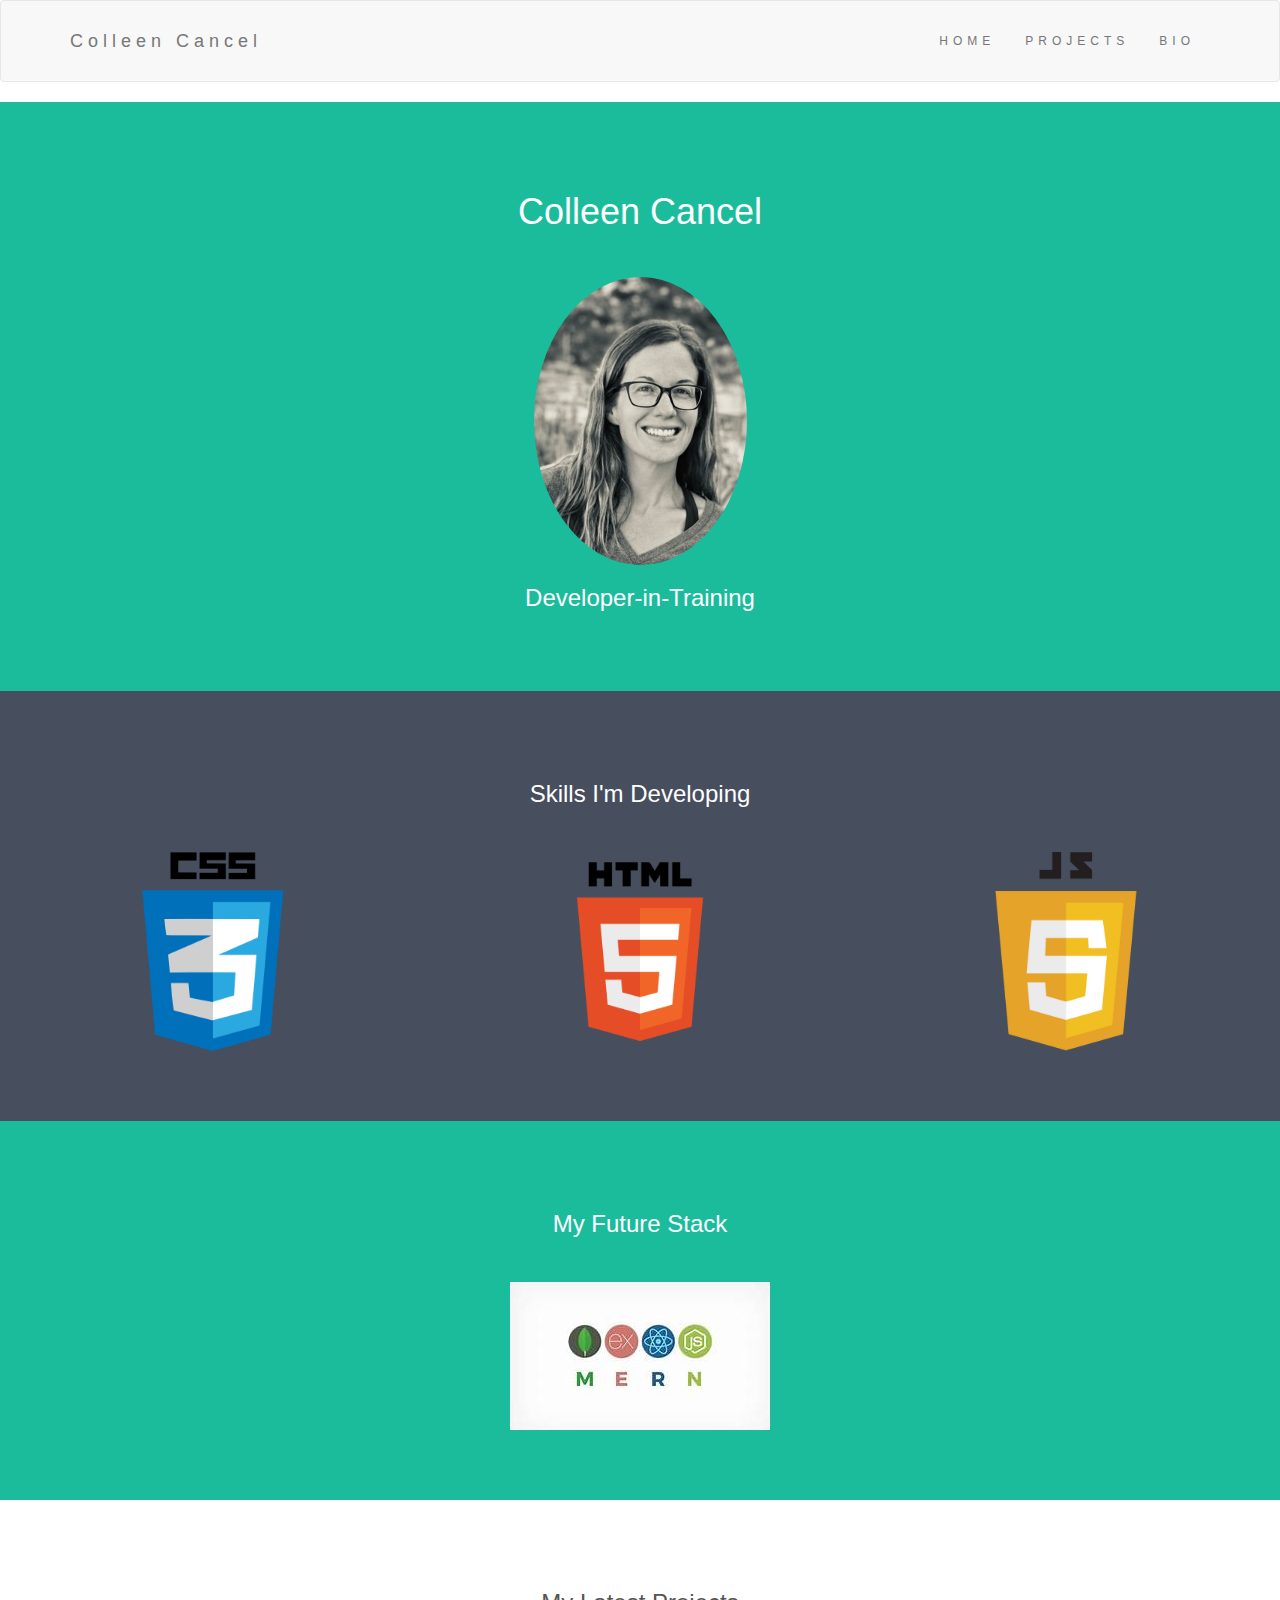
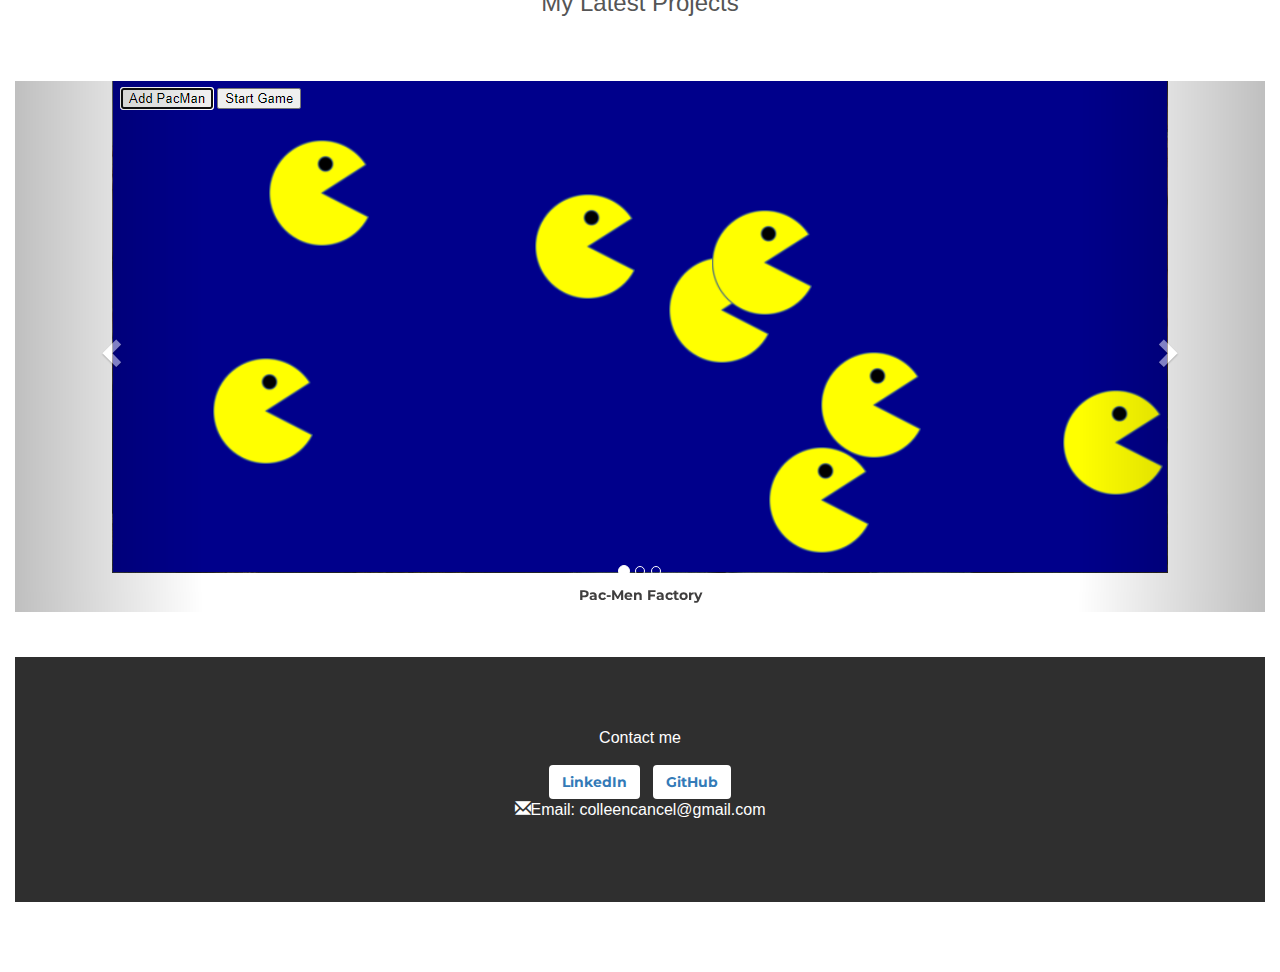
<file: index.html>
<!DOCTYPE html>
<html lang="en">
<head>
  <title>My Portfolio Project</title>
  <link rel="stylesheet" type="text/css" href="./styles.css">
  <link href="https://fonts.googleapis.com/css?family=Montserrat" rel="stylesheet">
  <meta charset="utf-8">
  <meta name="viewport" content="width=device-width, initial-scale=1">
  <link rel="stylesheet" href="https://maxcdn.bootstrapcdn.com/bootstrap/3.4.1/css/bootstrap.min.css">
  <script src="https://ajax.googleapis.com/ajax/libs/jquery/3.5.1/jquery.min.js"></script>
  <script src="https://maxcdn.bootstrapcdn.com/bootstrap/3.4.1/js/bootstrap.min.js"></script>
</head>

<body>

    <nav class="navbar navbar-default">
        <div class="container">
          <div class="navbar-header">
            <button type="button" class="navbar-toggle" data-toggle="collapse" data-target="#myNavbar">
              <span class="icon-bar"></span>
              <span class="icon-bar"></span>
              <span class="icon-bar"></span>
            </button>
            <a class="navbar-brand" href="https://github.com/colleencancel" target= "_blank" >Colleen Cancel</a>
          </div>
          <div class="collapse navbar-collapse" id="myNavbar">
            <ul class="nav navbar-nav navbar-right">
              <li><a href="https://colleencancel.github.io/">HOME</a></li>
              <li><a href="projectspage.html">PROJECTS</a></li>
              <li><a href="biopage.html">BIO</a></li>
            </ul>
          </div>
        </div>
      </nav>
      
    <div class="container-fluid bg-1 text-center">
      <h1 class="margin">Colleen Cancel</h1>
       <img src="Images/BioPic1.jpg" class="img-responsive img-circle" style="display:inline" alt="Picture of me">
      <h3>Developer-in-Training</h3>
    </div>

    <div class="container-fluid bg-2 text-center">
      <h3 class= "margin">Skills I'm Developing</h3>
        <p></p>
      <div class="row" >
       <div class="col-sm-4">
         <img src="Images/CSSImage1.png"  style="width:50%"  alt="CSS Icon">
       </div>
       <div class="col-sm-4">
          <img src="Images/HTMLImage.png"  style="width:50%"     alt="HTML Icon">
       </div>
       <div class="col-sm-4">
          <img src="Images/JSImage.png"  style="width:50%"    alt="JavaScript Icon">
       </div>
      </div>
    </div>

    <div class="container-fluid bg-1 text-center">
      <h3 class="margin">My Future Stack</h3>
        <img src="Images/MERN.jpg" class="img-responsive" style="display:inline" alt="MERN Icon">
    </div>

    <div class="container-fluid bg-3 text-center">
      <h3 class= "margin">My Latest Projects</h3><br>

    <div id="myCarousel" class="carousel slide" data-ride="carousel">
        <!-- Indicators -->
        <ol class="carousel-indicators">
          <li data-target="#myCarousel" data-slide-to="0" class="active"></li>
          <li data-target="#myCarousel" data-slide-to="1"></li>
          <li data-target="#myCarousel" data-slide-to="2"></li>
        </ol>
      
        <!-- Wrapper for slides -->
        <div class="margin">
        <div class="carousel-inner">
          <div class="item active">
            <img src="Images/PacMan.png"class="img-responsive" style="display:inline"  alt="Pac-Men Factory">
            <div class="repo-btn"><a href="https://github.com/colleencancel/Pac-Men-Factory-Exercise" target= "_blank" class="btn btn-repo"><strong>Pac-Men Factory</strong></a>
            </div>
          </div>
                
          <div class="item">
            <img src="Images/Eyes.png" class="img-responsive" style="display:inline"  alt="Eye Excercise">
            <div class="repo-btn"><a href="https://github.com/colleencancel/Eye-Exercise"  target= "_blank" class="btn btn-repo"><strong>Eye Exercise</strong></a>
            </div>
          </div>
      
          <div class="item">
            <img src="Images/BusTracker.png" class="img-responsive" style="display:inline"  alt="Real Time Bus Tracker">
            <div class="repo-btn"><a href="https://github.com/colleencancel/Real-Time-Bus-Tracker" target= "_blank" class="btn btn-repo"><strong>Real-Time-Bus-Tracker</strong></a>
            </div>
          </div>
        </div>
        </div>
        <!-- Left and right controls -->
        <a class="left carousel-control" href="#myCarousel" data-slide="prev">
          <span class="glyphicon glyphicon-chevron-left"></span>
          <span class="sr-only">Previous</span>
        </a>
        <a class="right carousel-control" href="#myCarousel" data-slide="next">
          <span class="glyphicon glyphicon-chevron-right"></span>
          <span class="sr-only">Next</span></a>
    </div>
    
  <footer class="container-fluid bg-4 text-center">
     <p>Contact me</p>
     <div class= "btn">
       <a href="https://www.linkedin.com/in/colleen-cancel" target= "_blank" ><strong>LinkedIn</strong></a>
     </div>
     <div class= "btn">
       <a href="https://github.com/colleencancel" target= "_blank" ><strong>GitHub</strong></a>
     </div>
    <p><span class="glyphicon glyphicon-envelope"></span>Email: colleencancel@gmail.com</p>
  </footer>     

</body>
</html>
</file>
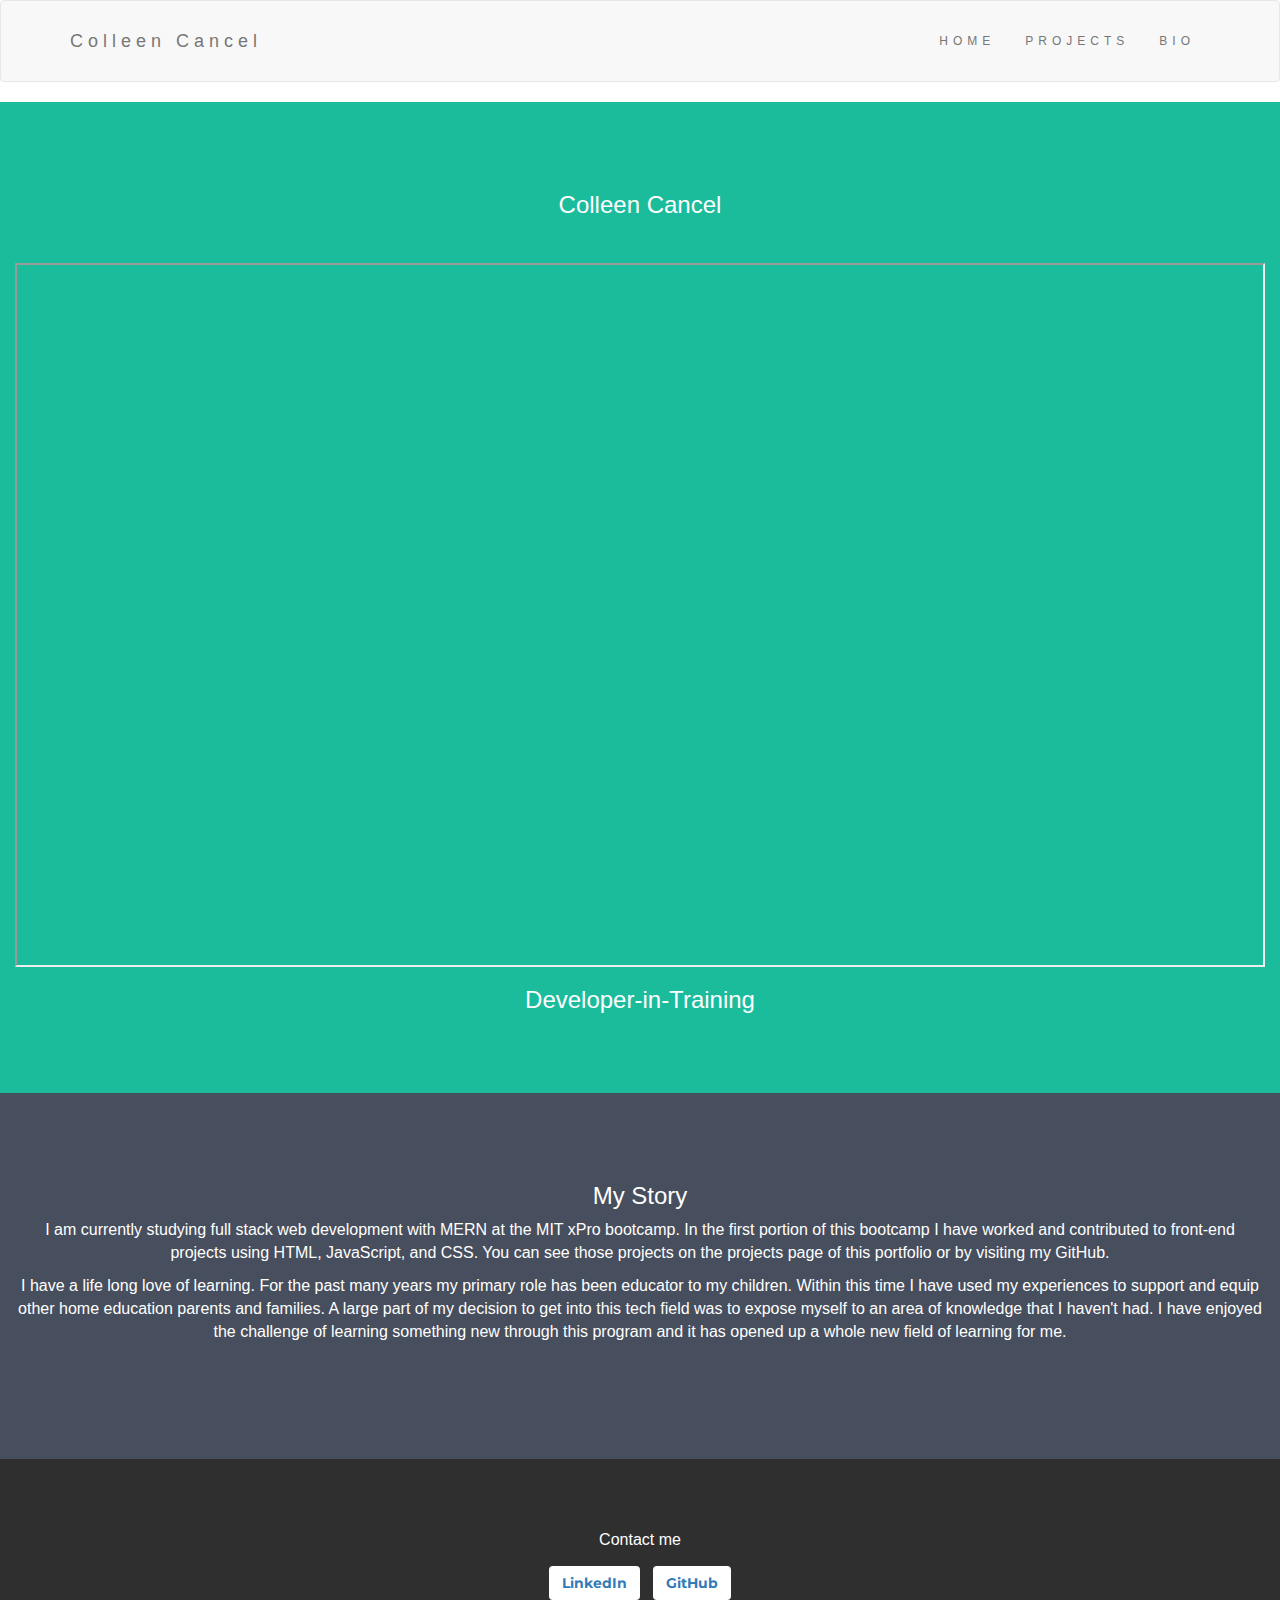
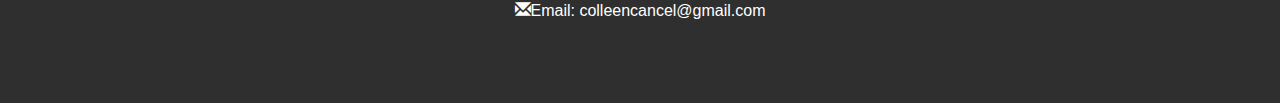
<file: biopage.html>
<!DOCTYPE html>
<html lang="en">
<head>
  <title>My Portfolio Project</title>
  <link rel="stylesheet" type="text/css" href="./styles.css">
  <link href="https://fonts.googleapis.com/css?family=Montserrat" rel="stylesheet">
  <meta charset="utf-8">
  <meta name="viewport" content="width=device-width, initial-scale=1">
  <link rel="stylesheet" href="https://maxcdn.bootstrapcdn.com/bootstrap/3.4.1/css/bootstrap.min.css">
  <script src="https://ajax.googleapis.com/ajax/libs/jquery/3.5.1/jquery.min.js"></script>
  <script src="https://maxcdn.bootstrapcdn.com/bootstrap/3.4.1/js/bootstrap.min.js"></script>
</head>

<body>

    <nav class="navbar navbar-default">
        <div class="container">
          <div class="navbar-header">
            <button type="button" class="navbar-toggle" data-toggle="collapse" data-target="#myNavbar">
              <span class="icon-bar"></span>
              <span class="icon-bar"></span>
              <span class="icon-bar"></span>
            </button>
            <a class="navbar-brand" href="https://github.com/colleencancel" target= "_blank" >Colleen Cancel</a>
          </div>
          <div class="collapse navbar-collapse" id="myNavbar">
            <ul class="nav navbar-nav navbar-right">
              <li><a href="https://colleencancel.github.io/">HOME</a></li>
              <li><a href="projectspage.html">PROJECTS</a></li>
              <li><a href="biopage.html">BIO</a></li>
            </ul>
          </div>
        </div>
      </nav>
      
  <div class="container-fluid bg-1 text-center">
    <h3 class="margin">Colleen Cancel</h3>
    <div class= "iframe-container">
      <p><iframe width="560" height="315" src="https://www.youtube.com/embed/WTzuu_k4zTc" title="YouTube video player" frameborder="5" allow="accelerometer; autoplay; clipboard-write; encrypted-media; gyroscope; picture-in-picture" allowfullscreen></iframe></p>
    </div>
    <h3>Developer-in-Training</h3>
  </div>
  
  <div class="container-fluid bg-2 text-center">
    <div class="margin">
     <h3>My Story</h3>
        <p>I am currently studying full stack web development with MERN at the MIT xPro bootcamp. In the first portion of this bootcamp I have worked and contributed to front-end projects using HTML, JavaScript, and CSS. You can see those projects on the projects page of this portfolio or by visiting my GitHub.</p>
        <p>I have a life long love of learning. For the past many years my primary role has been educator to my children. Within this time I have used my experiences to support and equip other home education parents and families. A large part of my decision to get into this tech field was to expose myself to an area of knowledge that I haven't had. I have enjoyed the challenge of learning something new through this program and it has opened up a whole new field of learning for me.</p>
     </div>
  </div>

  <footer class="container-fluid bg-4 text-center">
    <p>Contact me</p>
    <div class= "btn">
      <a href="https://www.linkedin.com/in/colleen-cancel" target= "_blank" ><strong>LinkedIn</strong></a>
    </div>
    <div class= "btn">
      <a href="https://github.com/colleencancel" target= "_blank" ><strong>GitHub</strong></a>
    </div>
    <p><span class="glyphicon glyphicon-envelope"></span>Email: colleencancel@gmail.com</p>
  </footer>

</body>
</html>
</file>
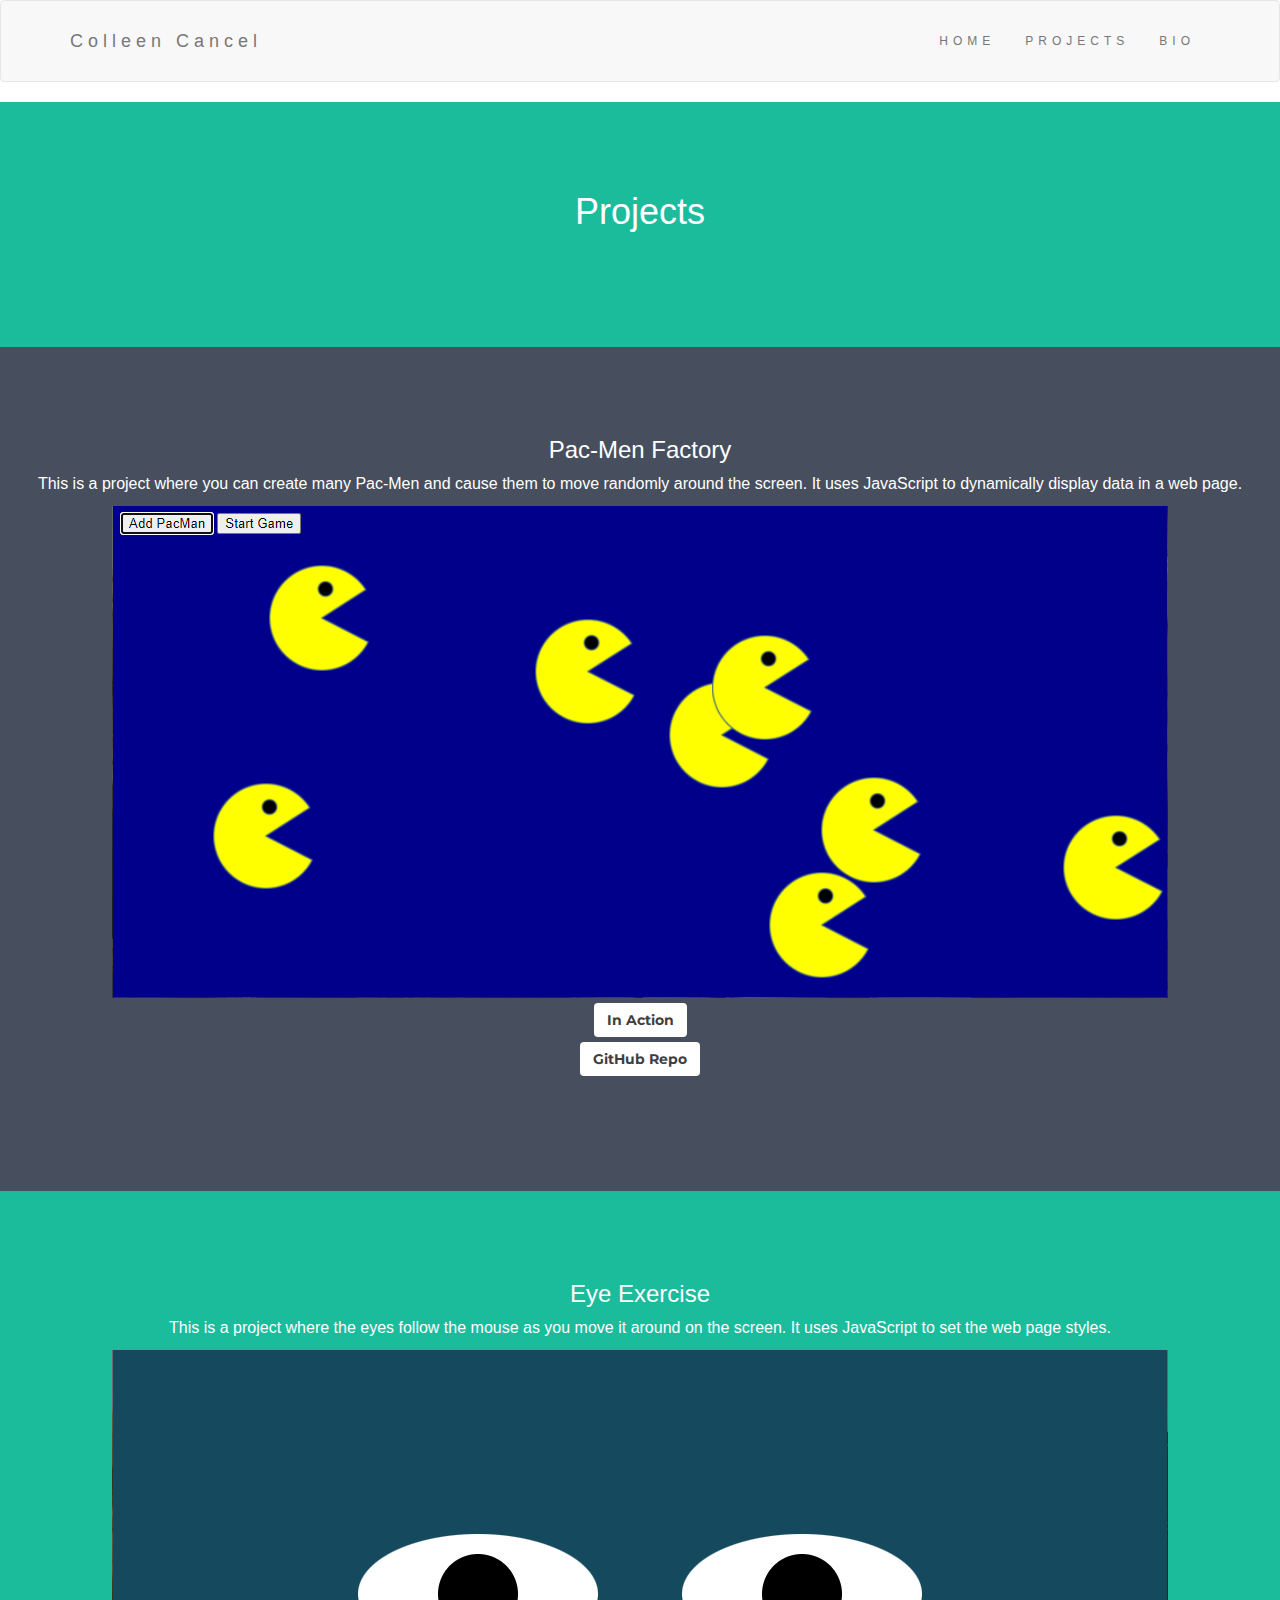
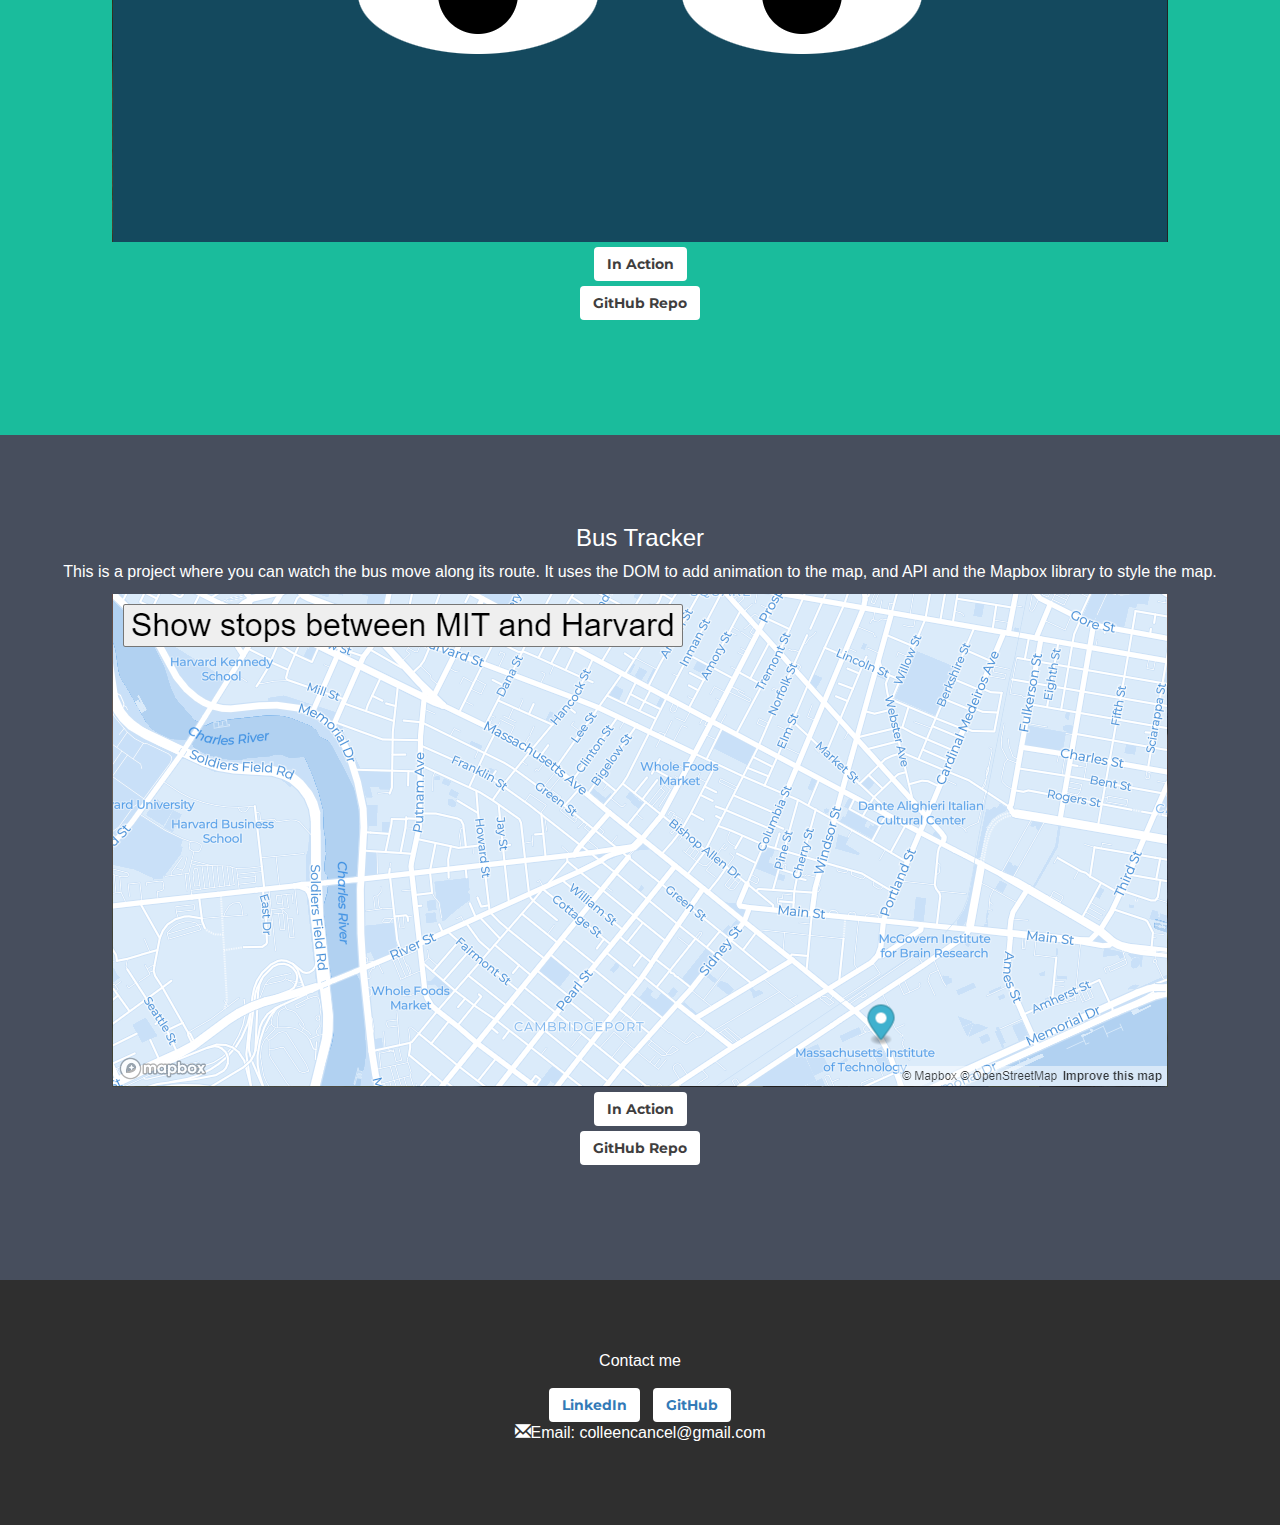
<file: projectspage.html>
<!DOCTYPE html>
<html lang="en">
<head>
  <title>My Portfolio Project</title>
  <link rel="stylesheet" type="text/css" href="./styles.css"> 
  <link href="https://fonts.googleapis.com/css?family=Montserrat" rel="stylesheet">
  <meta charset="utf-8">
  <meta name="viewport" content="width=device-width, initial-scale=1">
  <link rel="stylesheet" href="https://maxcdn.bootstrapcdn.com/bootstrap/3.4.1/css/bootstrap.min.css">
  <script src="https://ajax.googleapis.com/ajax/libs/jquery/3.5.1/jquery.min.js"></script>
  <script src="https://maxcdn.bootstrapcdn.com/bootstrap/3.4.1/js/bootstrap.min.js"></script>
</head>

<body>

    <nav class="navbar navbar-default">
        <div class="container">
          <div class="navbar-header">
            <button type="button" class="navbar-toggle" data-toggle="collapse" data-target="#myNavbar">
              <span class="icon-bar"></span>
              <span class="icon-bar"></span>
              <span class="icon-bar"></span>
            </button>
            <a class="navbar-brand" href="https://github.com/colleencancel" target= "_blank" >Colleen Cancel</a>
          </div>
          <div class="collapse navbar-collapse" id="myNavbar">
            <ul class="nav navbar-nav navbar-right">
              <li><a href="https://colleencancel.github.io/">HOME</a></li>
              <li><a href="projectspage.html">PROJECTS</a></li>
              <li><a href="biopage.html">BIO</a></li>
            </ul>
          </div>
        </div>
    </nav>
    
      <div class="container-fluid bg-1 text-center">
        <h1 class= "margin">Projects</h1>
          <p></p>
        <div class="row">
        </div>
      </div>
      
       <div class="container-fluid bg-2 text-center">
        <div class="margin">
         <h3>Pac-Men Factory</h3>
            <p>This is a project where you can create many Pac-Men and cause them to move randomly around the screen. It uses JavaScript to dynamically display data in a web page.</p>
           <img src="Images/PacMan.png" class="img-responsive" style= "display: inline" alt="PacMan Icon">
           <div class="repo-btn"><a href="https://colleencancel.github.io/Pac-Men-Factory-Exercise/" target= "_blank" class="btn btn-repo"><strong>In Action</strong></a>
           </div>
          <div class="repo-btn"><a href="https://github.com/colleencancel/Pac-Men-Factory-Exercise" target= "_blank" class="btn btn-repo"><strong>GitHub Repo</strong></a>
           </div>
        </div>
       </div>
           
       <div class="container-fluid bg-1 text-center">
         <div class="margin">
           <h3>Eye Exercise</h3>
             <p>This is a project where the eyes follow the mouse as you move it around on the screen. It uses JavaScript to set the web page styles.</p>
             <img src="Images/Eyes.png" class="img-responsive" style="display: inline" alt="Eyes Icon">
             <div class="repo-btn"><a href="https://colleencancel.github.io/Eye-Exercise/"  target= "_blank" class="btn btn-repo"><strong>In Action</strong></a>
             </div>
           <div class="repo-btn"><a href="https://github.com/colleencancel/Eye-Exercise"  target= "_blank" class="btn btn-repo"><strong>GitHub Repo</strong></a>
          </div>
         </div>
       </div>
            
      <div class="container-fluid bg-2 text-center">
        <div class="margin">
        <h3>Bus Tracker</h3>
         <p>This is a project where you can watch the bus move along its route. It uses the DOM to add animation to the map, and API and the Mapbox library to style the map.</p>
         <img src="Images/BusTracker.png" class="img-responsive" style="display: inline" alt="Map Icon">
         <div class="repo-btn"><a href="https://colleencancel.github.io/Real-Time-Bus-Tracker/" target= "_blank"class="btn btn-repo" ><strong>In Action</strong></a>
         </div>
          <div class="repo-btn"><a href="https://github.com/colleencancel/Real-Time-Bus-Tracker" target= "_blank" class="btn btn-repo"><strong>GitHub Repo</strong></a>
         </div>
        </div>
      </div>

  <footer class="container-fluid bg-4 text-center">
    <p>Contact me</p>
    <div class= "btn">
      <a href="https://www.linkedin.com/in/colleen-cancel" target= "_blank" ><strong>LinkedIn</strong></a>
    </div>
    <div class= "btn">
      <a href="https://github.com/colleencancel" target= "_blank" ><strong>GitHub</strong></a>
    </div>
    <p><span class="glyphicon glyphicon-envelope"></span>Email: colleencancel@gmail.com</p>
  </footer>     
            
</body>
</html>
</file>
<file: styles.css>
.container-fluid {
    padding-top: 70px;
    padding-bottom: 70px;
 }

 .bg-1 {
   background-color: #1abc9c; /* Green */
   color: #ffffff;
 }
 .bg-2 {
   background-color: #474e5d; /* Dark Blue */
   color: #ffffff;
 }
 .bg-3 {
   background-color: #ffffff; /* White */
   color: #555555;
 }
 .bg-4 {
   background-color: #2f2f2f;
   color: #ffffff;
 }

 .navbar {
   padding-top: 15px;
   padding-bottom: 15px;
   border: 0;
   border-radius: 0;
   margin-bottom: 0;
   font-size: 12px;
   letter-spacing: 5px;
 }

 .navbar-nav li a:hover {
   color: #1abc9c !important;
 }

 .margin {margin-bottom: 45px;}

 body {
  font: 20px "Montserrat", sans-serif;
  line-height: 1.8;
  color: #f5f6f7;
 }

 p {font-size: 16px;}

 .btn {
  display: inline-block; /*default for links and buttons is inline but we want inline block */
  padding: 10px 30px;
  cursor: pointer; /* changes the curser to a clicky finger on hover -- for ALL links and buttons */
  background: white;
  color:  rgb(63, 62, 62);
  font-family: 'Montserrat';
  font-size: 30px;
  font-weight: bold;
  border: none;
  border-radius: 5px;
  margin: 5px;
}

.repo-btn {
 display: block;
 margin: auto;
 width: fit-content;
 text-align: center;
}

 .iframe-container{
  position: relative;
  width: 100%;
  padding-bottom: 56.25%; 
  height: 0;
}
.iframe-container iframe{
  position: absolute;
  top:0;
  left: 0;
  width: 100%;
  height: 100%;
}
</file>
